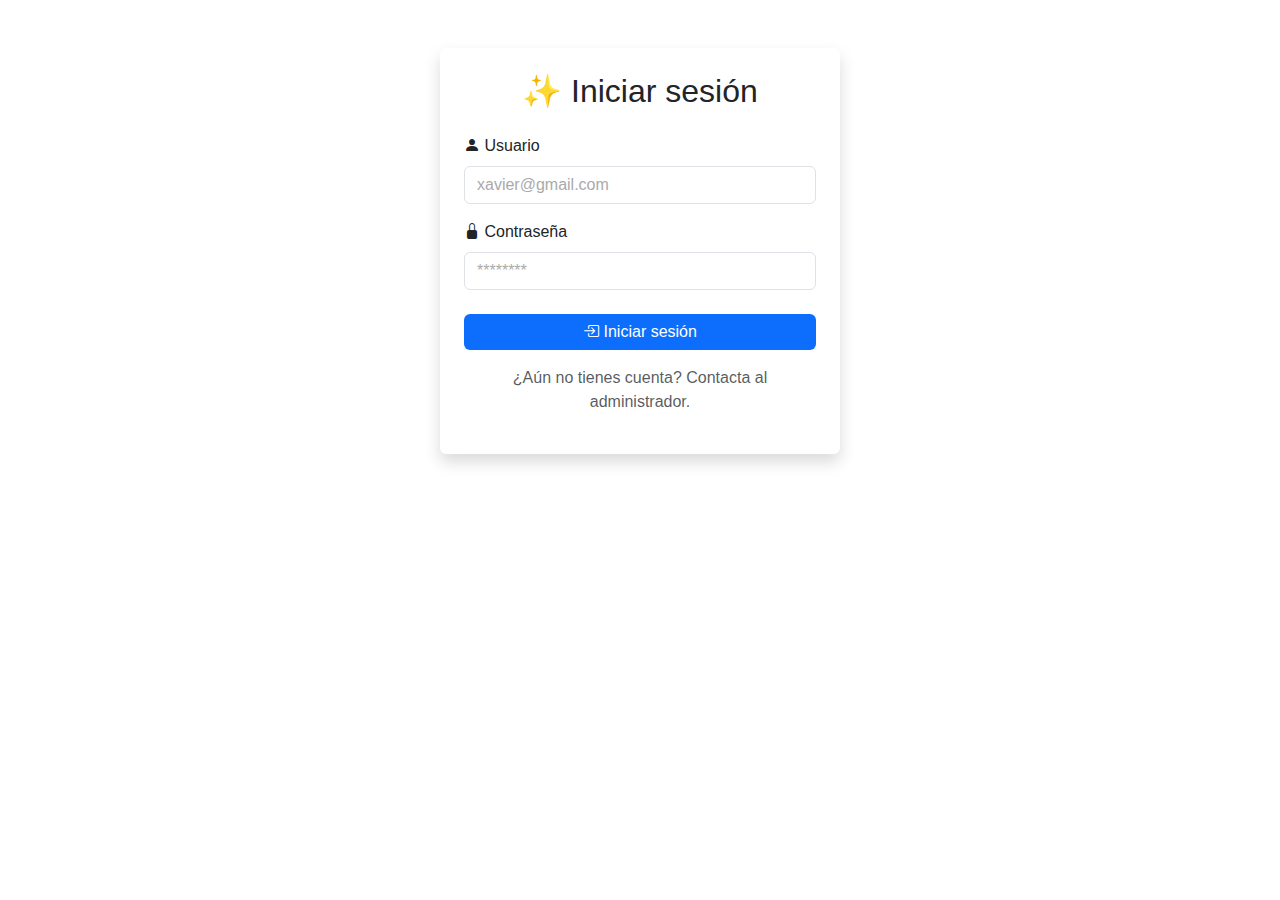
<file: index.html>
<!DOCTYPE html>
<html lang="es">
<head>
  <meta charset="UTF-8" />
  <meta name="viewport" content="width=device-width, initial-scale=1.0" />
  <title>Iniciar sesión</title>
  <link href="https://cdn.jsdelivr.net/npm/bootstrap@5.3.0/dist/css/bootstrap.min.css" rel="stylesheet" />
  <link href="https://cdn.jsdelivr.net/npm/bootstrap-icons@1.10.5/font/bootstrap-icons.css" rel="stylesheet" />
  <link rel="stylesheet" href="style.css" />
</head>
<body class="bg-gradient">
  <div class="container py-5 text-center">
    <form id="form-login" class="p-4 bg-white rounded shadow mx-auto" style="max-width: 400px;">
      <h2 class="mb-4">✨ Iniciar sesión</h2>

      <div class="mb-3 text-start">
        <label class="form-label"><i class="bi bi-person-fill"></i> Usuario</label>
        <input type="email" class="form-control" id="emailInput" placeholder="xavier@gmail.com" required />
      </div>

      <div class="mb-4 text-start">
        <label class="form-label"><i class="bi bi-lock-fill"></i> Contraseña</label>
        <input type="password" class="form-control" id="passwordInput" placeholder="********" required />
      </div>

      <button type="submit" class="btn btn-primary w-100">
        <i class="bi bi-box-arrow-in-right"></i> Iniciar sesión
      </button>

      <p class="mt-3 text-muted">¿Aún no tienes cuenta? Contacta al administrador.</p>
    </form>
  </div>

  <script src="script.js"></script>
</body>
</html>
</file>
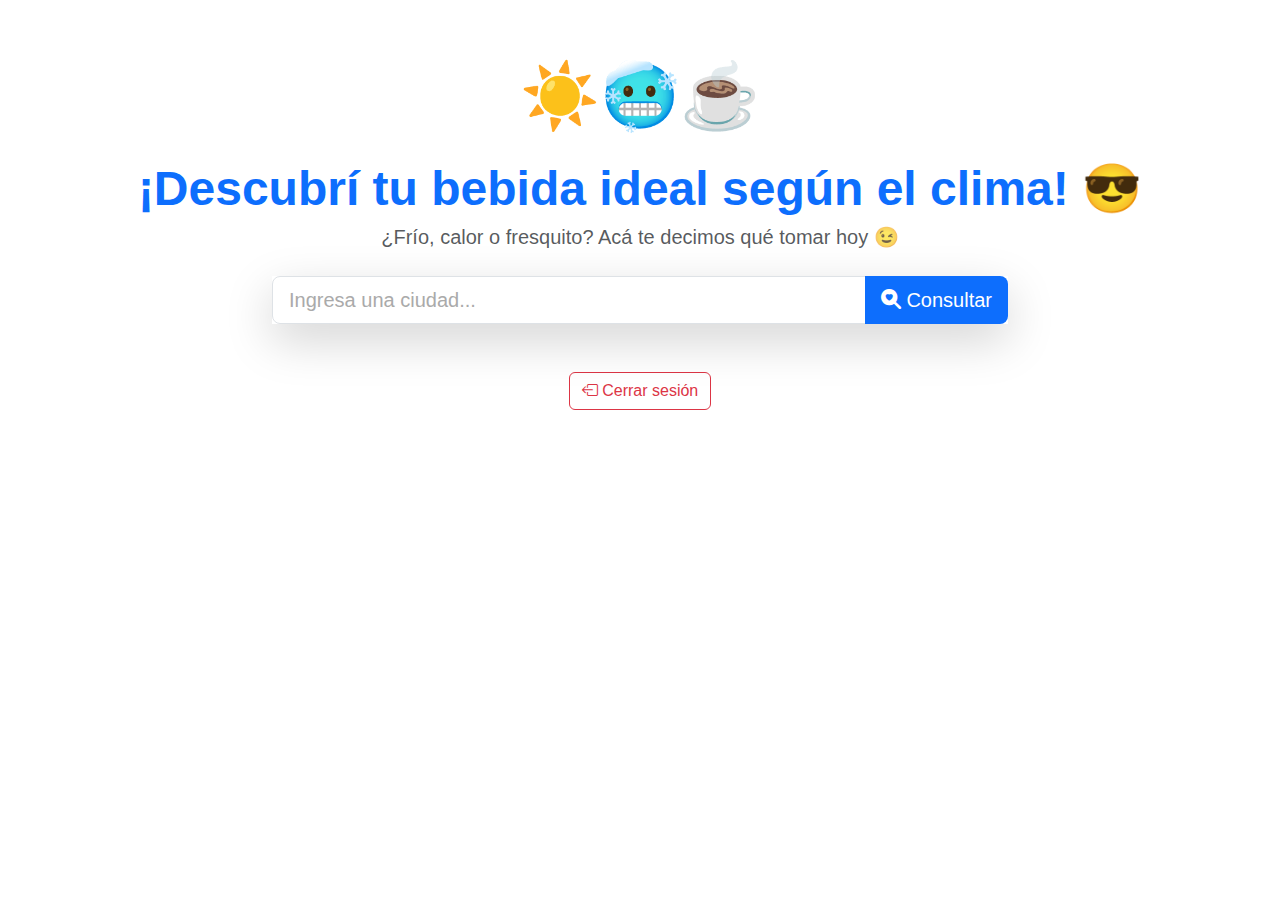
<file: clima.html>
<!DOCTYPE html>
<html lang="es">
<head>
  <meta charset="UTF-8">
  <meta name="viewport" content="width=device-width, initial-scale=1">
  <title>Bebidas según el clima</title>
  <link href="https://cdn.jsdelivr.net/npm/bootstrap@5.3.0/dist/css/bootstrap.min.css" rel="stylesheet">
  <link href="https://cdn.jsdelivr.net/npm/bootstrap-icons@1.10.5/font/bootstrap-icons.css" rel="stylesheet">
  <link rel="stylesheet" href="style.css">
    <!-- Google tag (gtag.js) -->
    <script async src="https://www.googletagmanager.com/gtag/js?id=G-WP3FHDGX3D"></script>
    <script>
    window.dataLayer = window.dataLayer || [];
    function gtag(){dataLayer.push(arguments);}
    gtag('js', new Date());

    gtag('config', 'G-WP3FHDGX3D');
    </script>
</head>
<body class="bg-gradient">

  <div class="container py-5 text-center">
    <div class="emoji-bounce mb-3">
      <span style="font-size: 4rem;">☀️🥶☕</span>
    </div>

    <h1 class="fw-bold display-5 mb-1 text-primary">
      ¡Descubrí tu bebida ideal según el clima! 😎
    </h1>
    <p class="text-muted fs-5 mb-4">¿Frío, calor o fresquito? Acá te decimos qué tomar hoy 😉</p>

    <div class="row justify-content-center mb-4">
      <div class="col-md-8">
        <div class="input-group shadow-lg">
          <input type="text" id="ciudadInput" class="form-control form-control-lg" placeholder="Ingresa una ciudad...">
          <button class="btn btn-primary btn-lg" onclick="obtenerClima()">
            <i class="bi bi-search-heart-fill"></i> Consultar
          </button>
        </div>
      </div>
    </div>

    <div id="resultados" class="row justify-content-center"></div>

    <button class="btn btn-outline-danger mt-4" onclick="cerrarSesion()">
      <i class="bi bi-box-arrow-left"></i> Cerrar sesión
    </button>
  </div>

  <script src="script.js"></script>
</body>
</html>
</file>
<file: style.css>
body.bg-gradient {
  background: linear-gradient(to bottom right, #f0f8ff, #e6f7ff);
  font-family: 'Segoe UI', sans-serif;
  min-height: 100vh;
  margin: 0;
  padding: 0;
}

.emoji-bounce {
  animation: bounce 1.2s infinite;
}

@keyframes bounce {
  0%, 100% { transform: translateY(0); }
  50% { transform: translateY(-10px); }
}

.card {
  border: none;
  border-radius: 1rem;
  box-shadow: 0 4px 12px rgba(0, 0, 0, 0.08);
  transition: transform 0.3s ease, box-shadow 0.3s ease;
  background-color: #ffffffd9;
}

.card:hover {
  transform: scale(1.02);
  box-shadow: 0 6px 18px rgba(0, 0, 0, 0.1);
}

.card-title {
  font-weight: 600;
  color: #0d6efd;
}

.btn-primary {
  background-color: #0d6efd;
  border: none;
  transition: background-color 0.3s ease;
}

.btn-primary:hover {
  background-color: #084298;
}

#resultados .card p {
  margin: 0.4rem 0;
  font-size: 1.1rem;
  color: #333;
}

h4 {
  text-transform: capitalize;
}

input.form-control::placeholder {
  color: #aaa;
}

input.form-control:focus {
  box-shadow: 0 0 0 0.2rem rgba(13, 110, 253, 0.25);
}

.animate__fadeInDown {
  animation: fadeInDown 1s;
}

@keyframes fadeInDown {
  from {
    opacity: 0;
    transform: translateY(-20px);
  }
  to {
    opacity: 1;
    transform: translateY(0);
  }
}
</file>
